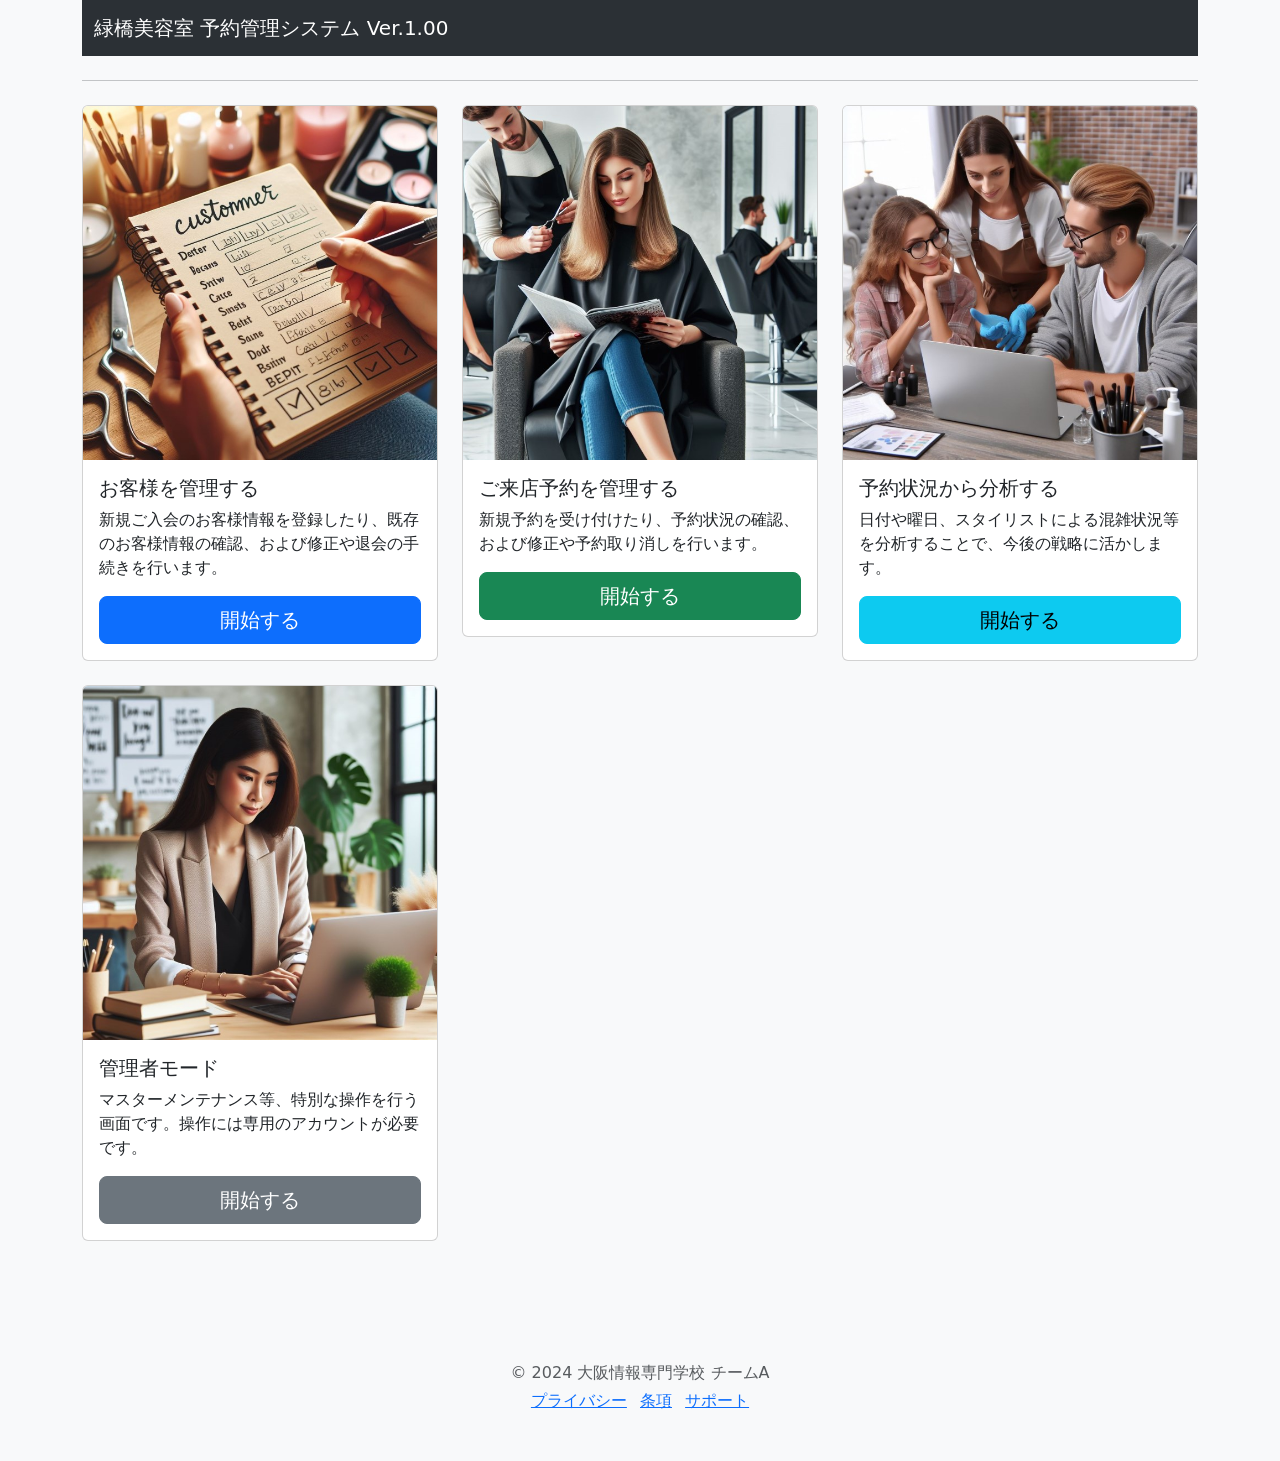
<file: index.html>
<!DOCTYPE html>
<html lang="ja">

<head>
    <meta charset="utf-8" />
    <meta name="viewport" content="width=device-width, initial-scale=1" />
    <title>緑橋美容室 予約管理システム Ver.1.00</title>

    <link href="https://cdn.jsdelivr.net/npm/bootstrap@5.3.0/dist/css/bootstrap.min.css" rel="stylesheet"
        integrity="sha384-9ndCyUaIbzAi2FUVXJi0CjmCapSmO7SnpJef0486qhLnuZ2cdeRhO02iuK6FUUVM" crossorigin="anonymous" />
    <script src="https://cdn.jsdelivr.net/npm/bootstrap@5.3.0/dist/js/bootstrap.bundle.min.js"
        integrity="sha384-geWF76RCwLtnZ8qwWowPQNguL3RmwHVBC9FhGdlKrxdiJJigb/j/68SIy3Te4Bkz"
        crossorigin="anonymous"></script>
</head>

<body class="bg-body-tertiary">
    <div class="container">
        <nav class="navbar navbar-expand-lg bg-body-tertiary" data-bs-theme="dark">
            <div class="container-fluid">
                <div class="navbar-brand">緑橋美容室 予約管理システム Ver.1.00</div>
            </div>
        </nav>

        <hr class="my-4" />
        <main>
            <div class="row">
                <div class="col-sm-4 mb-4 mb-sm-4">
                    <div class="card">
                        <a href="#outside" data-bs-toggle="modal"><img src="./pic/メモ.jpg" class="card-img-top"
                                alt="お客様を管理する" /></a>
                        <div class="card-body">
                            <h5 class="card-title">お客様を管理する</h5>
                            <p class="card-text">
                                新規ご入会のお客様情報を登録したり、既存のお客様情報の確認、および修正や退会の手続きを行います。
                            </p>
                            <div class="d-grid gap-2">
                                <a href="#outside" data-bs-toggle="modal" class="btn btn-primary btn-lg">開始する</a>
                            </div>
                        </div>
                    </div>
                </div>
                <div class="col-sm-4 mb-4 mb-sm-4">
                    <div class="card">
                        <a href="./yoyakutop.html"><img src="./pic/ヘアカット1.jpg" class="card-img-top"
                                alt="ご来店予約を管理する" /></a>
                        <div class="card-body">
                            <h5 class="card-title">ご来店予約を管理する</h5>
                            <p class="card-text">
                                新規予約を受け付けたり、予約状況の確認、および修正や予約取り消しを行います。
                            </p>
                            <div class="d-grid gap-2">
                                <a href="./yoyakutop.html" class="btn btn-success btn-lg">開始する</a>
                            </div>
                        </div>
                    </div>
                </div>
                <div class="col-sm-4 mb-4 mb-sm-4">
                    <div class="card">
                        <a href="#outside" data-bs-toggle="modal"><img src="./pic/対話1.jpg" class="card-img-top"
                                alt="予約状況から分析する" /></a>
                        <div class="card-body">
                            <h5 class="card-title">予約状況から分析する</h5>
                            <p class="card-text">
                                日付や曜日、スタイリストによる混雑状況等を分析することで、今後の戦略に活かします。
                            </p>
                            <div class="d-grid gap-2">
                                <a href="#outside" data-bs-toggle="modal" class="btn btn-info btn-lg">開始する</a>
                            </div>
                        </div>
                    </div>
                </div>
            </div>
            <div class="row">
                <div class="col-sm-4 mb-4 mb-sm-4">
                    <div class="card">
                        <a href="#outside" data-bs-toggle="modal"><img src="./pic/事務作業1.jpg" class="card-img-top"
                                alt="管理者モード" /></a>
                        <div class="card-body">
                            <h5 class="card-title">管理者モード</h5>
                            <p class="card-text">
                                マスターメンテナンス等、特別な操作を行う画面です。操作には専用のアカウントが必要です。
                            </p>
                            <div class="d-grid gap-2">
                                <a href="#outside" data-bs-toggle="modal" class="btn btn-secondary btn-lg">開始する</a>
                            </div>
                        </div>
                    </div>
                </div>
            </div>
        </main>

        <footer class="my-5 pt-5 text-body-secondary text-center text-small">
            <p class="mb-1">&copy; 2024 大阪情報専門学校 チームA</p>
            <ul class="list-inline">
                <li class="list-inline-item"><a href="#outside" data-bs-toggle="modal">プライバシー</a></li>
                <li class="list-inline-item"><a href="#outside" data-bs-toggle="modal">条項</a></li>
                <li class="list-inline-item"><a href="#outside" data-bs-toggle="modal">サポート</a></li>
            </ul>
        </footer>
    </div>

    <!-- Modal -->
    <div class="modal fade" id="outside" tabindex="-1" aria-labelledby="exampleModalLabel" aria-hidden="true">
        <div class="modal-dialog">
            <div class="modal-content">
                <div class="modal-header">
                    <h1 class="modal-title fs-5" id="exampleModalLabel">未実装です‥🙇🏻‍♂️</h1>
                    <button type="button" class="btn-close" data-bs-dismiss="modal" aria-label="Close"></button>
                </div>
                <div class="modal-body">【OK】で戻ってください。</div>
                <div class="modal-footer">
                    <button type="button" class="btn btn-primary" data-bs-dismiss="modal">OK</button>
                </div>
            </div>
        </div>
    </div>

    <script src="https://cdn.jsdelivr.net/npm/bootstrap@5.3.3/dist/js/bootstrap.bundle.min.js"
        integrity="sha384-YvpcrYf0tY3lHB60NNkmXc5s9fDVZLESaAA55NDzOxhy9GkcIdslK1eN7N6jIeHz"
        crossorigin="anonymous"></script>
</body>

</html>
</file>
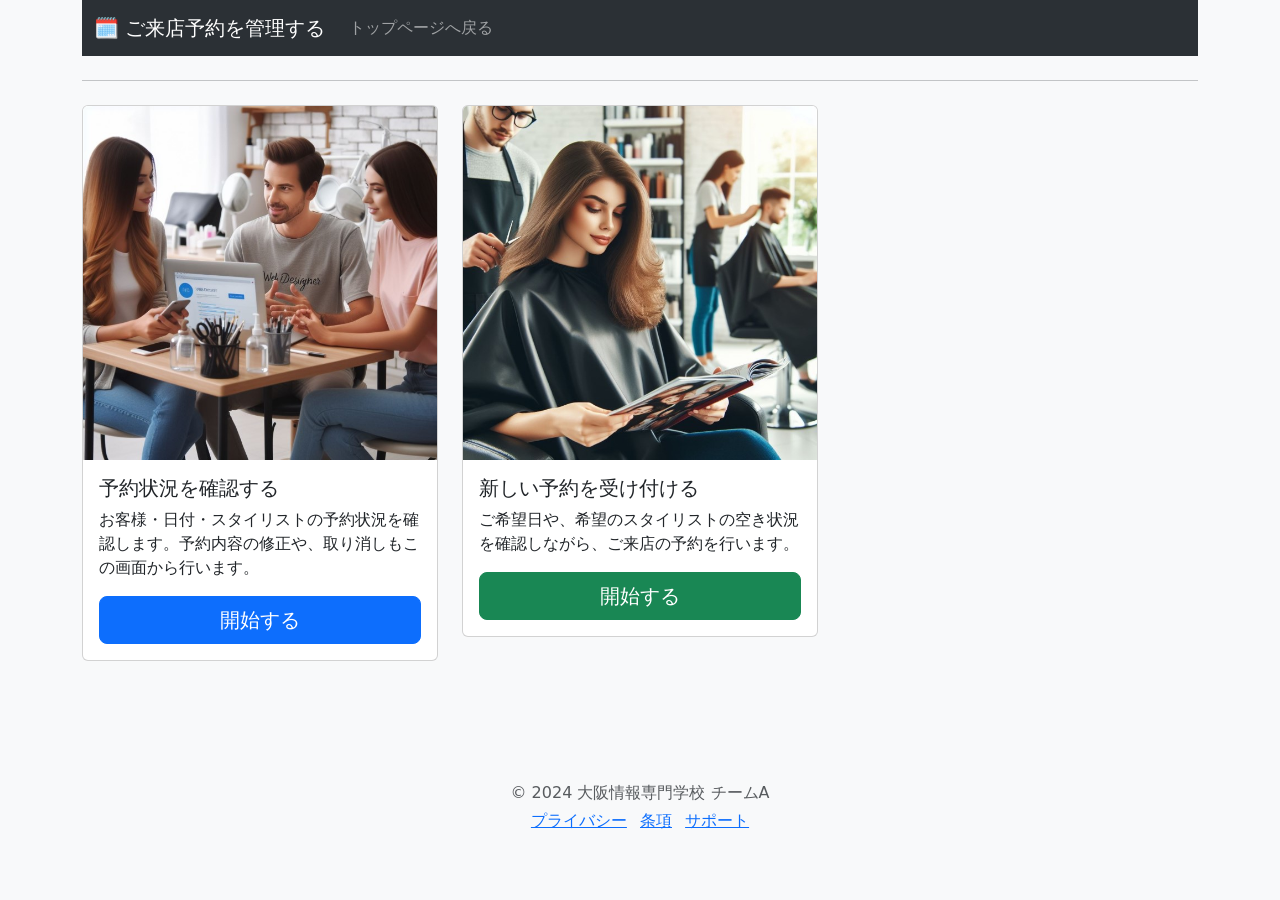
<file: yoyakutop.html>
<!DOCTYPE html>
<html lang="ja">

<head>
    <meta charset="utf-8" />
    <meta name="viewport" content="width=device-width, initial-scale=1" />
    <title>ご来店予約を管理する</title>

    <link href="https://cdn.jsdelivr.net/npm/bootstrap@5.3.0/dist/css/bootstrap.min.css" rel="stylesheet"
        integrity="sha384-9ndCyUaIbzAi2FUVXJi0CjmCapSmO7SnpJef0486qhLnuZ2cdeRhO02iuK6FUUVM" crossorigin="anonymous" />
    <script src="https://cdn.jsdelivr.net/npm/bootstrap@5.3.0/dist/js/bootstrap.bundle.min.js"
        integrity="sha384-geWF76RCwLtnZ8qwWowPQNguL3RmwHVBC9FhGdlKrxdiJJigb/j/68SIy3Te4Bkz"
        crossorigin="anonymous"></script>
</head>

<body class="bg-body-tertiary">
    <div class="container">
        <nav class="navbar navbar-expand-lg bg-body-tertiary" data-bs-theme="dark">
            <div class="container-fluid">
                <div class="navbar-brand">🗓️ ご来店予約を管理する</div>
                <button type="button" class="navbar-toggler" data-bs-toggle="collapse" data-bs-target="#navbarScroll"
                    aria-controls="navbarScroll" aria-expanded="false" aria-label="ナビゲーションバーの切替">
                    <span class="navbar-toggler-icon"></span>
                </button>
                <div class="collapse navbar-collapse" id="navbarScroll">
                    <ul class="navbar-nav me-auto my-2 my-lg-0 navbar-nav-scroll" style="--bs-scroll-height: 100px">
                        <li class="nav-item">
                            <a class="nav-link" href="." data-bs-toggle="modal">トップページへ戻る</a>
                        </li>
                    </ul>
                </div>
            </div>
        </nav>

        <hr class="my-4" />
        <main>
            <div class="row">
                <div class="col-sm-4 mb-4 mb-sm-4">
                    <div class="card">
                        <a href="#outside" data-bs-toggle="modal"><img src="./pic/対話2.jpg" class="card-img-top"
                                alt="予約状況を確認する" /></a>
                        <div class="card-body">
                            <h5 class="card-title">予約状況を確認する</h5>
                            <p class="card-text">
                                お客様・日付・スタイリストの予約状況を確認します。予約内容の修正や、取り消しもこの画面から行います。
                            </p>
                            <div class="d-grid gap-2">
                                <a href="#outside" data-bs-toggle="modal" class="btn btn-primary btn-lg">開始する</a>
                            </div>
                        </div>
                    </div>
                </div>
                <div class="col-sm-4">
                    <div class="card">
                        <a href="NewResavation_SelectMember.php"><img src="./pic/ヘアカット2.jpg" class="card-img-top"
                                alt="新しい予約を受け付ける" /></a>
                        <div class="card-body">
                            <h5 class="card-title">新しい予約を受け付ける</h5>
                            <p class="card-text">
                                ご希望日や、希望のスタイリストの空き状況を確認しながら、ご来店の予約を行います。
                            </p>
                            <div class="d-grid gap-2">
                                <a href="NewResavation_SelectMember.php" class="btn btn-success btn-lg">開始する</a>
                            </div>
                        </div>
                    </div>
                </div>
            </div>
        </main>

        <footer class="my-5 pt-5 text-body-secondary text-center text-small">
            <p class="mb-1">&copy; 2024 大阪情報専門学校 チームA</p>
            <ul class="list-inline">
                <li class="list-inline-item"><a href="#outside" data-bs-toggle="modal">プライバシー</a></li>
                <li class="list-inline-item"><a href="#outside" data-bs-toggle="modal">条項</a></li>
                <li class="list-inline-item"><a href="#outside" data-bs-toggle="modal">サポート</a></li>
            </ul>
        </footer>
    </div>

    <!-- Modal -->
    <div class="modal fade" id="outside" tabindex="-1" aria-labelledby="exampleModalLabel" aria-hidden="true">
        <div class="modal-dialog">
            <div class="modal-content">
                <div class="modal-header">
                    <h1 class="modal-title fs-5" id="exampleModalLabel">未実装です‥🙇🏻‍♂️</h1>
                    <button type="button" class="btn-close" data-bs-dismiss="modal" aria-label="Close"></button>
                </div>
                <div class="modal-body">【OK】で戻ってください。</div>
                <div class="modal-footer">
                    <button type="button" class="btn btn-primary" data-bs-dismiss="modal">OK</button>
                </div>
            </div>
        </div>
    </div>

    <script src="https://cdn.jsdelivr.net/npm/bootstrap@5.3.3/dist/js/bootstrap.bundle.min.js"
        integrity="sha384-YvpcrYf0tY3lHB60NNkmXc5s9fDVZLESaAA55NDzOxhy9GkcIdslK1eN7N6jIeHz"
        crossorigin="anonymous"></script>
</body>

</html>
</file>
